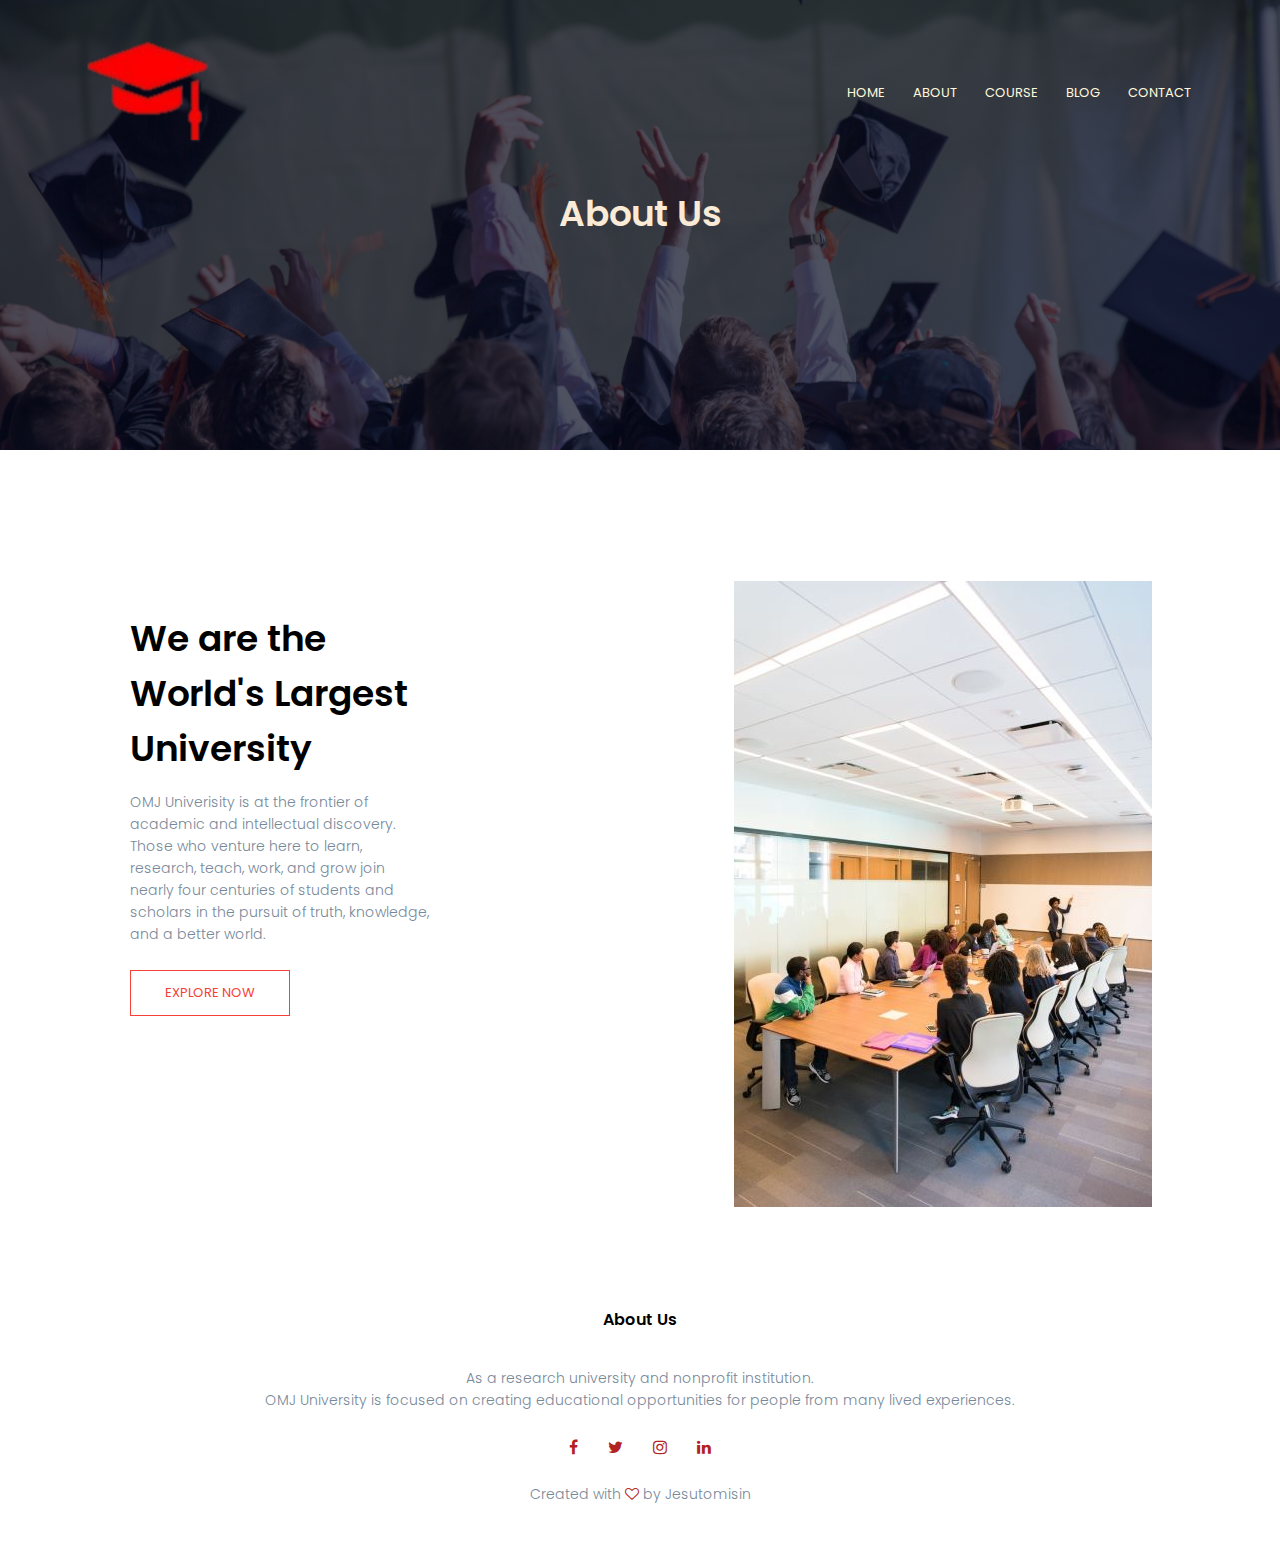
<file: about.html>
<!DOCTYPE html>
<html lang="en">

<head>
    <meta name="viewport" content="with=device-width, initial-scale=1.0">
    <title>OMJ University </title>
    <link rel="stylesheet" href="style.css">
    <link rel="preconnect" href="https://fonts.googleapis.com">
    <link rel="preconnect" href="https://fonts.gstatic.com" crossorigin>
    <link href="https://fonts.googleapis.com/css2?family=Poppins:wght@100;200;300;400;600;700&display=swap" rel="stylesheet">
    <link rel="stylesheet" href="https://stackpath.bootstrapcdn.com/font-awesome/4.7.0/css/font-awesome.min.css">

</head>

<body>
    <section class="sub-header">
        <nav>
            <a href="index.html"><img src="imagess/LG.png"></a>
            <div class="nav-links" id="navLinks">
                <i class="fa fa-window-close" onclick="hideMenu()"></i>

                <ul>
                    <li><a href="index.html">HOME</a></li>
                    <li><a href="about.html">ABOUT</a></li>
                    <li><a href="course.html">COURSE</a></li>
                    <li><a href="blog.html">BLOG</a></li>
                    <li><a href="contact.html">CONTACT</a></li>
                </ul>
            </div>
            <i class="fa fa-bars" onclick="showMenu()"></i>
        </nav>
        <h1> About Us </h1>
    </section>

    <!------About Us----->

    <section class="about-us">

        <div class="row">
            <div class="about-col">
                <h1> We are the World's Largest University</h1>
                <p> OMJ Univerisity is at the frontier of academic and intellectual discovery. Those who venture here to learn, research, teach, work, and grow join nearly four centuries of students and scholars in the pursuit of truth, knowledge, and a better
                    world.
                </p>
                <a href="" class="hero-btn red-btn">EXPLORE NOW</a>
            </div>
            <div class="about-col"></div>
            <img src="imagess/about3.jpg">

        </div>

    </section>



    <!-------Footer ---->

    <section class="footer">
        <h4>About Us </h4>
        <p> As a research university and nonprofit institution. <br> OMJ University is focused on creating educational opportunities for people from many lived experiences.
        </p>
        <div class="icons">
            <i class="fa fa-facebook"></i>
            <i class="fa fa-twitter"></i>
            <i class="fa fa-instagram"></i>
            <i class="fa fa-linkedin"></i>
        </div>
        <p>Created with <i class="fa fa-heart-o"></i> by Jesutomisin </p>
    </section>








    <!-------JavaScript for Toggle Menu------>

    <script>
        var navLinks = document.getElementById("navLinks");

        function showMenu() {
            navLinks.style.right = "0";
        }

        function hideMenu() {
            navLinks.style.right = "-200px";
        }
    </script>



</body>

</html>
</file>
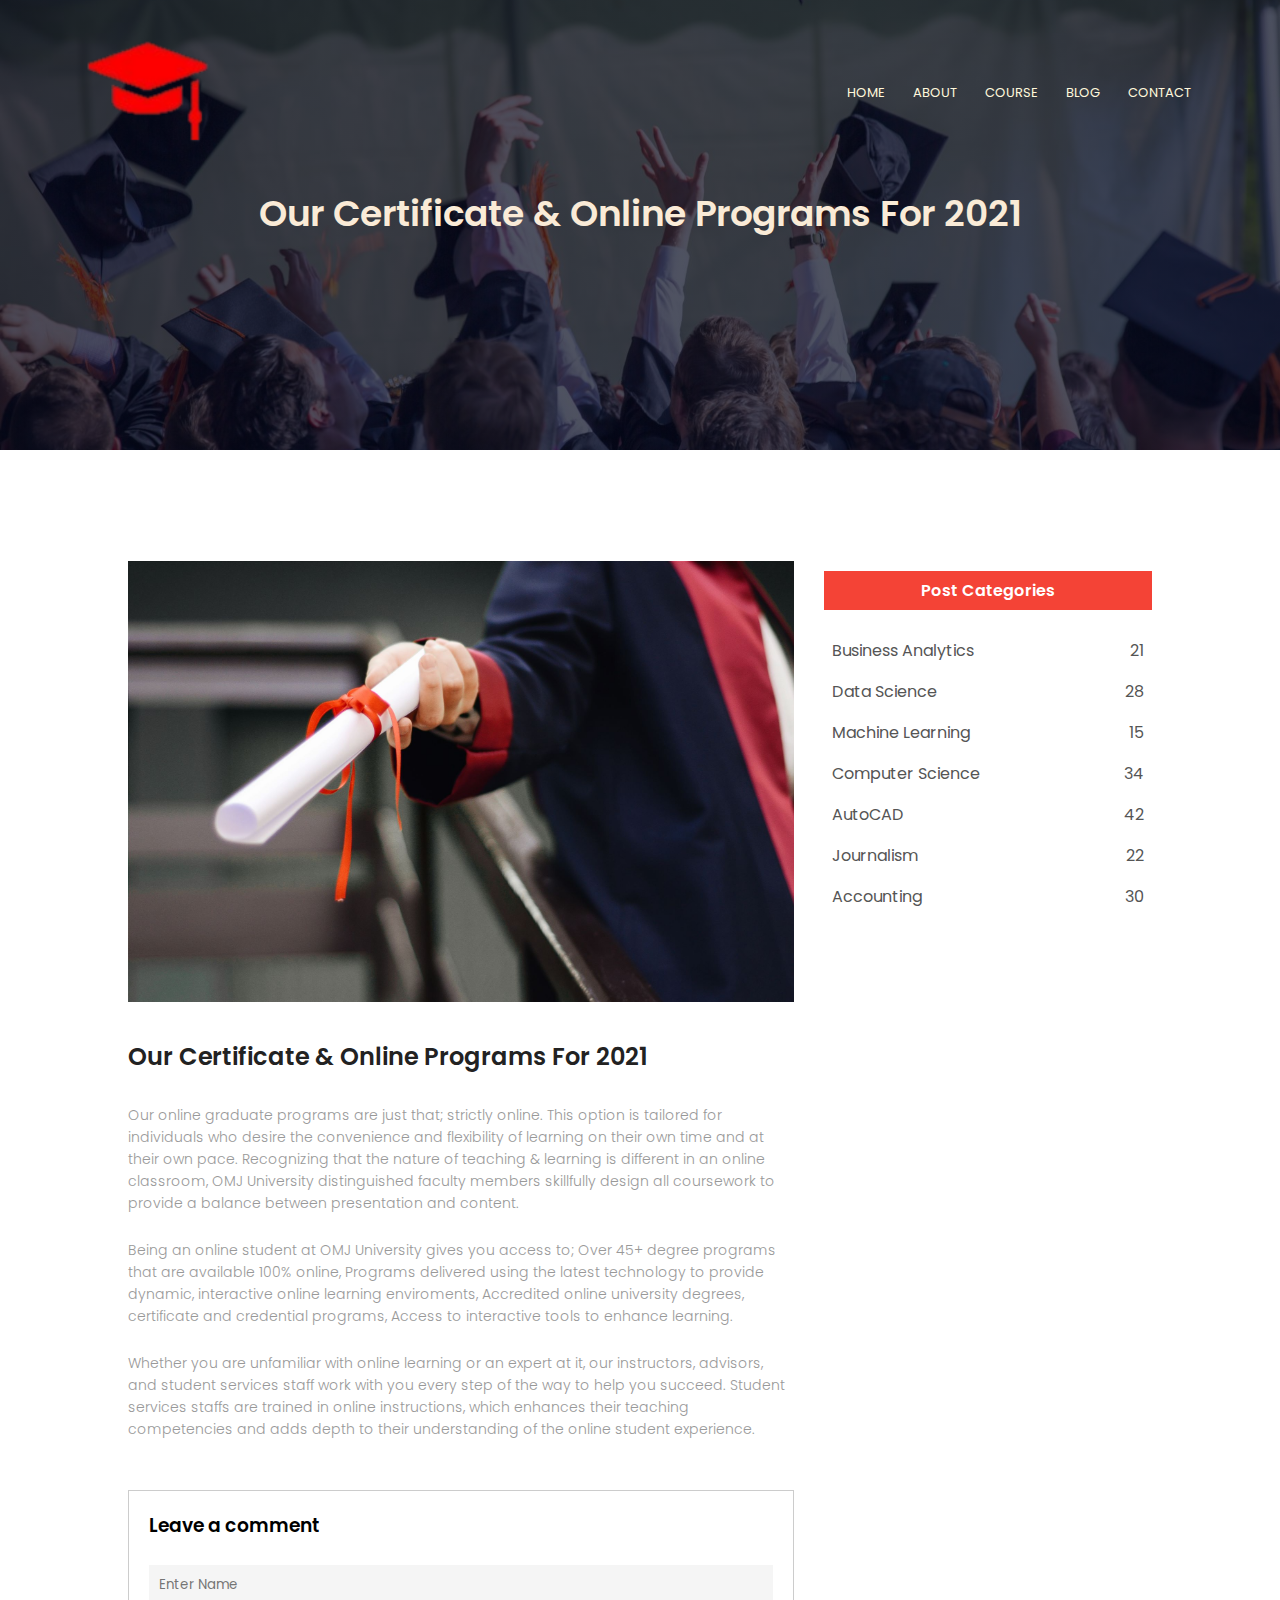
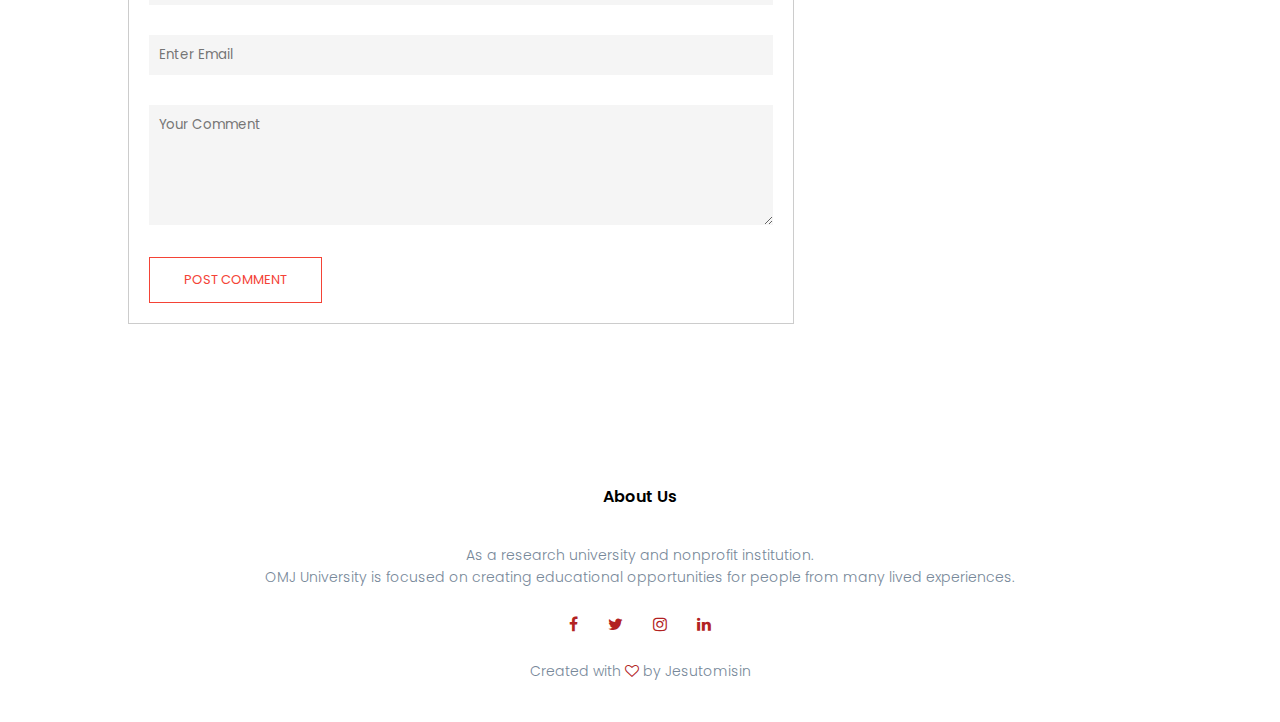
<file: blog.html>
<!DOCTYPE html>
<html lang="en">

<head>
    <meta name="viewport" content="with=device-width, initial-scale=1.0">
    <title>OMJ University </title>
    <link rel="stylesheet" href="style.css">
    <link rel="preconnect" href="https://fonts.googleapis.com">
    <link rel="preconnect" href="https://fonts.gstatic.com" crossorigin>
    <link href="https://fonts.googleapis.com/css2?family=Poppins:wght@100;200;300;400;600;700&display=swap" rel="stylesheet">
    <link rel="stylesheet" href="https://stackpath.bootstrapcdn.com/font-awesome/4.7.0/css/font-awesome.min.css">

</head>

<body>
    <section class="sub-header">
        <nav>
            <a href="index.html"><img src="imagess/LG.png"></a>
            <div class="nav-links" id="navLinks">
                <i class="fa fa-window-close" onclick="hideMenu()"></i>

                <ul>
                    <li><a href="index.html">HOME</a></li>
                    <li><a href="about.html">ABOUT</a></li>
                    <li><a href="course.html">COURSE</a></li>
                    <li><a href="blog.html">BLOG</a></li>
                    <li><a href="contact.html">CONTACT</a></li>
                </ul>
            </div>
            <i class="fa fa-bars" onclick="showMenu()"></i>
        </nav>
        <h1> Our Certificate & Online Programs For 2021 </h1>
    </section>


    <!-------Blog Page Content----->


    <section class="blog-content">

        <div class="row">
            <div class="blog-left">
                <img src="imagess/certificate1.jpg">
                <h2> Our Certificate & Online Programs For 2021 </h2>
                <p> Our online graduate programs are just that; strictly online. This option is tailored for individuals who desire the convenience and flexibility of learning on their own time and at their own pace. Recognizing that the nature of teaching
                    & learning is different in an online classroom, OMJ University distinguished faculty members skillfully design all coursework to provide a balance between presentation and content.
                </p>
                <br>
                <p>Being an online student at OMJ University gives you access to; Over 45+ degree programs that are available 100% online, Programs delivered using the latest technology to provide dynamic, interactive online learning enviroments, Accredited
                    online university degrees, certificate and credential programs, Access to interactive tools to enhance learning.</p>
                <br>
                <p>Whether you are unfamiliar with online learning or an expert at it, our instructors, advisors, and student services staff work with you every step of the way to help you succeed. Student services staffs are trained in online instructions,
                    which enhances their teaching competencies and adds depth to their understanding of the online student experience.
                </p>


                <div class="comment-box">

                    <h3> Leave a comment </h3>

                    <form class="comment-form">
                        <input type="text" placeholder="Enter Name">
                        <input type="email" placeholder="Enter Email">
                        <textarea rows="5" placeholder="Your Comment"></textarea>
                        <button type="submit" class="hero-btn red-btn">POST COMMENT</button>
                    </form>
                </div>




            </div>

            <div class="blog-right">
                <h3> Post Categories</h3>
                <div>
                    <span>Business Analytics</span>
                    <span> 21 </span>
                </div>
                <div>
                    <span>Data Science</span>
                    <span> 28 </span>
                </div>
                <div>
                    <span>Machine Learning</span>
                    <span> 15 </span>
                </div>
                <div>
                    <span>Computer Science</span>
                    <span> 34 </span>
                </div>
                <div>
                    <span>AutoCAD</span>
                    <span> 42 </span>
                </div>
                <div>
                    <span>Journalism</span>
                    <span> 22 </span>
                </div>
                <div>
                    <span>Accounting</span>
                    <span>30</span>
                </div>
            </div>
        </div>


    </section>


    <!-------Footer ---->

    <section class="footer">
        <h4>About Us </h4>
        <p> As a research university and nonprofit institution. <br> OMJ University is focused on creating educational opportunities for people from many lived experiences.
        </p>
        <div class="icons">
            <i class="fa fa-facebook"></i>
            <i class="fa fa-twitter"></i>
            <i class="fa fa-instagram"></i>
            <i class="fa fa-linkedin"></i>
        </div>
        <p>Created with <i class="fa fa-heart-o"></i> by Jesutomisin </p>
    </section>








    <!-------JavaScript for Toggle Menu------>

    <script>
        var navLinks = document.getElementById("navLinks");

        function showMenu() {
            navLinks.style.right = "0";
        }

        function hideMenu() {
            navLinks.style.right = "-200px";
        }
    </script>



</body>

</html>
</file>
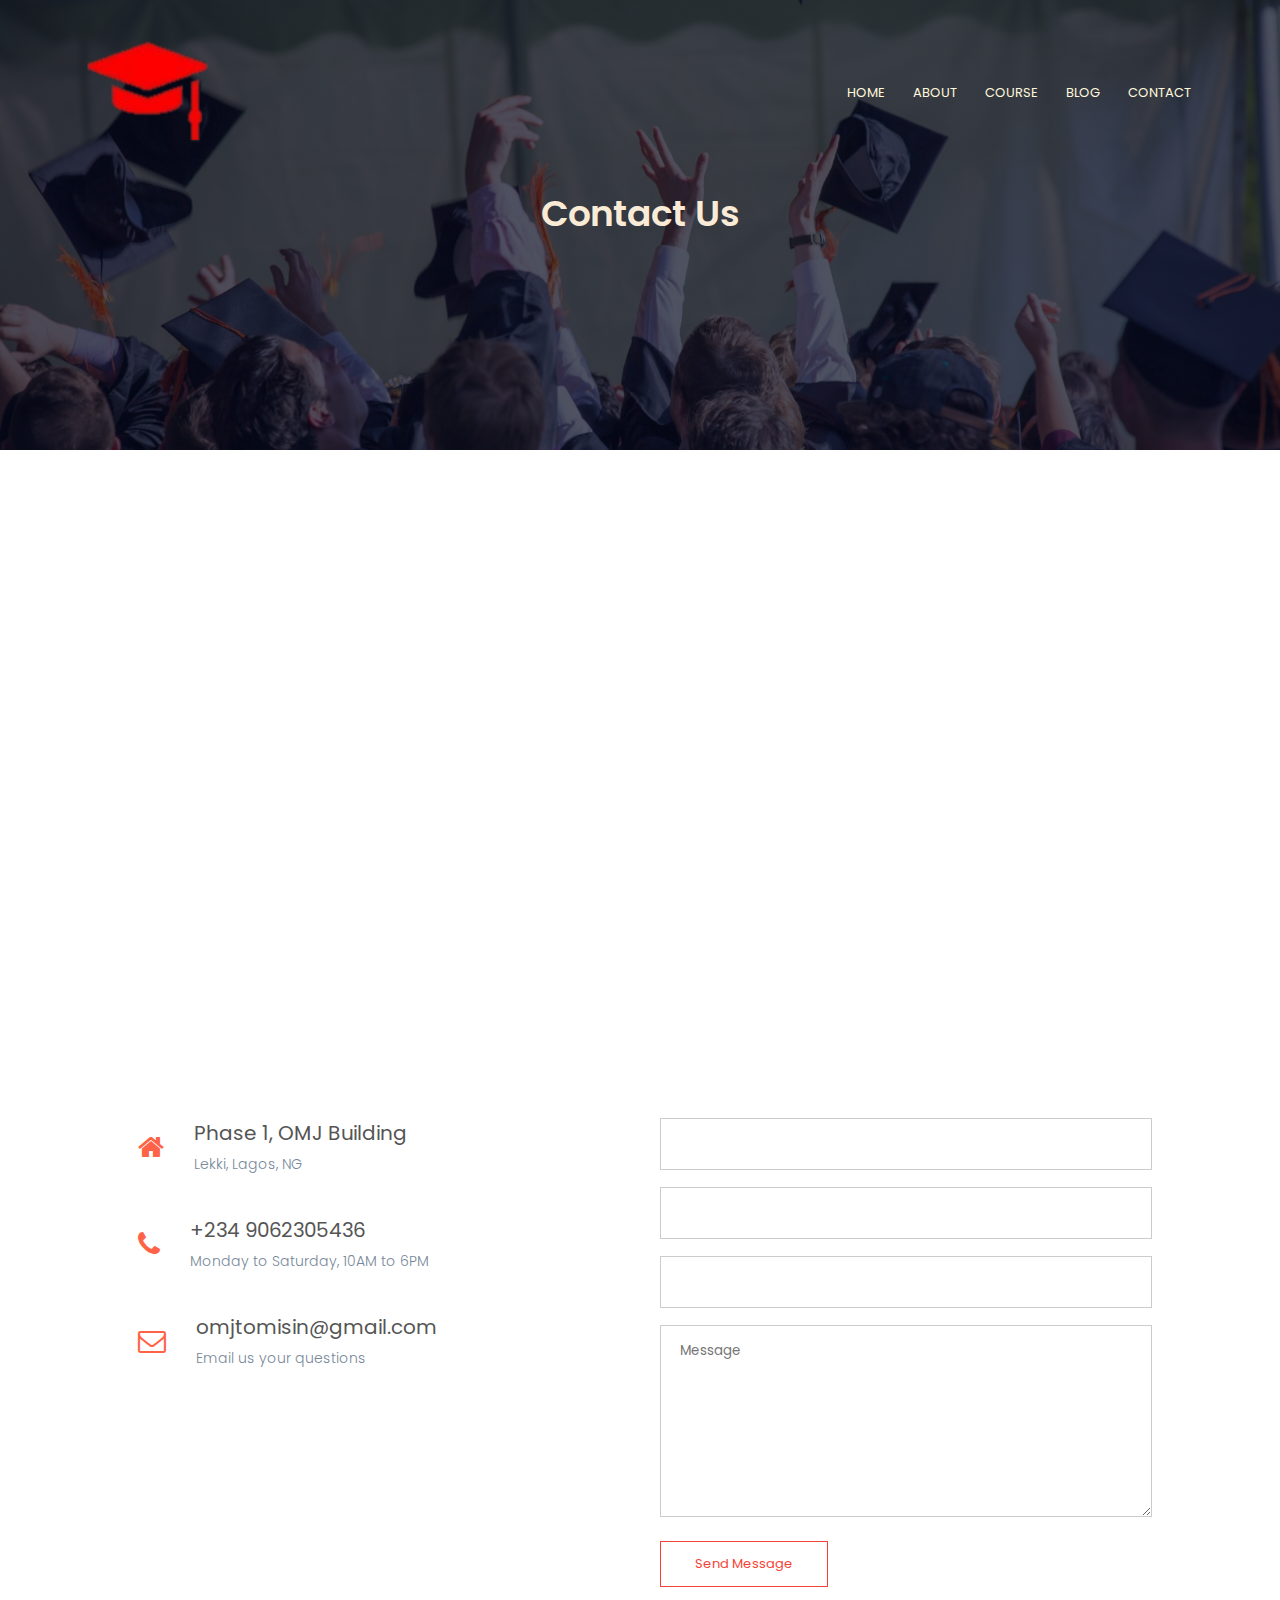
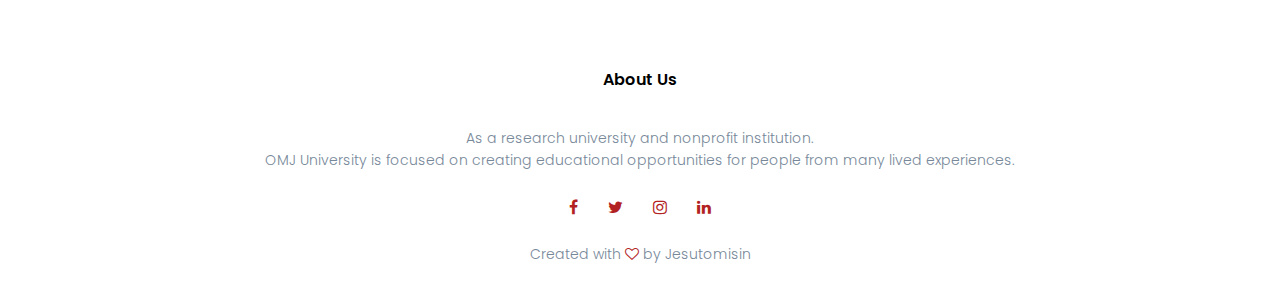
<file: contact.html>
<!DOCTYPE html>
<html lang="en">

<head>
    <meta name="viewport" content="with=device-width, initial-scale=1.0">
    <title>OMJ University </title>
    <link rel="stylesheet" href="style.css">
    <link rel="preconnect" href="https://fonts.googleapis.com">
    <link rel="preconnect" href="https://fonts.gstatic.com" crossorigin>
    <link href="https://fonts.googleapis.com/css2?family=Poppins:wght@100;200;300;400;600;700&display=swap" rel="stylesheet">
    <link rel="stylesheet" href="https://stackpath.bootstrapcdn.com/font-awesome/4.7.0/css/font-awesome.min.css">

</head>

<body>
    <section class="sub-header">
        <nav>
            <a href="index.html"><img src="imagess/LG.png"></a>
            <div class="nav-links" id="navLinks">
                <i class="fa fa-window-close" onclick="hideMenu()"></i>

                <ul>
                    <li><a href="index.html">HOME</a></li>
                    <li><a href="about.html">ABOUT</a></li>
                    <li><a href="course.html">COURSE</a></li>
                    <li><a href="blog.html">BLOG</a></li>
                    <li><a href="contact.html">CONTACT</a></li>
                </ul>
            </div>
            <i class="fa fa-bars" onclick="showMenu()"></i>
        </nav>
        <h1> Contact Us </h1>
    </section>

    <!------Contact Us----->

    <section class="location">

        <iframe src="https://www.google.com/maps/embed?pb=!1m18!1m12!1m3!1d31716.498239437213!2d3.4535066587909475!3d6.450198251340255!2m3!1f0!2f0!3f0!3m2!1i1024!2i768!4f13.1!3m3!1m2!1s0x103bf452da3bd44b%3A0x47331fb41adc9d28!2sLekki%20Phase%201%20106104%2C%20Lekki!5e0!3m2!1sen!2sng!4v1631658116123!5m2!1sen!2sng"
            width="600" height="450" style="border:0;" allowfullscreen="" loading="lazy"></iframe>

    </section>

    <section class="contact-us">

        <div class="row">
            <div class="contact-col">
                <div>
                    <i class="fa fa-home"></i>
                    <span>
                        <h5> Phase 1, OMJ Building </h5>
                        <p> Lekki, Lagos, NG </p>
                    </span>
                </div>
                <div>
                    <i class="fa fa-phone"></i>
                    <span>
                        <h5> +234 9062305436 </h5>
                        <p> Monday to Saturday, 10AM to 6PM</p>
                    </span>
                </div>
                <div>
                    <i class="fa fa-envelope-o"></i>
                    <span>
                        <h5> omjtomisin@gmail.com</h5>
                        <p> Email us your questions</p>
                    </span>
                </div>
            </div>
            <div class="contact-col">

                <form action="form-handler.php" method="POST">
                    <input type="text" name="name" placeolder="Enter Your Name" required>
                    <input type="email" name="email" placeolder="Enter Email Address" required>
                    <input type="text" name="sublect" placeolder="Enter Your Subject" required>
                    <textarea rows="8" name="message" placeholder=" Message " required></textarea>
                    <button type="submit" class="hero-btn red-btn"> Send Message</button>
                </form>


            </div>
        </div>

    </section>



    <!-------Footer ---->

    <section class="footer">
        <h4>About Us </h4>
        <p> As a research university and nonprofit institution. <br> OMJ University is focused on creating educational opportunities for people from many lived experiences.
        </p>
        <div class="icons">
            <i class="fa fa-facebook"></i>
            <i class="fa fa-twitter"></i>
            <i class="fa fa-instagram"></i>
            <i class="fa fa-linkedin"></i>
        </div>
        <p>Created with <i class="fa fa-heart-o"></i> by Jesutomisin </p>
    </section>








    <!-------JavaScript for Toggle Menu------>

    <script>
        var navLinks = document.getElementById("navLinks");

        function showMenu() {
            navLinks.style.right = "0";
        }

        function hideMenu() {
            navLinks.style.right = "-200px";
        }
    </script>



</body>

</html>
</file>
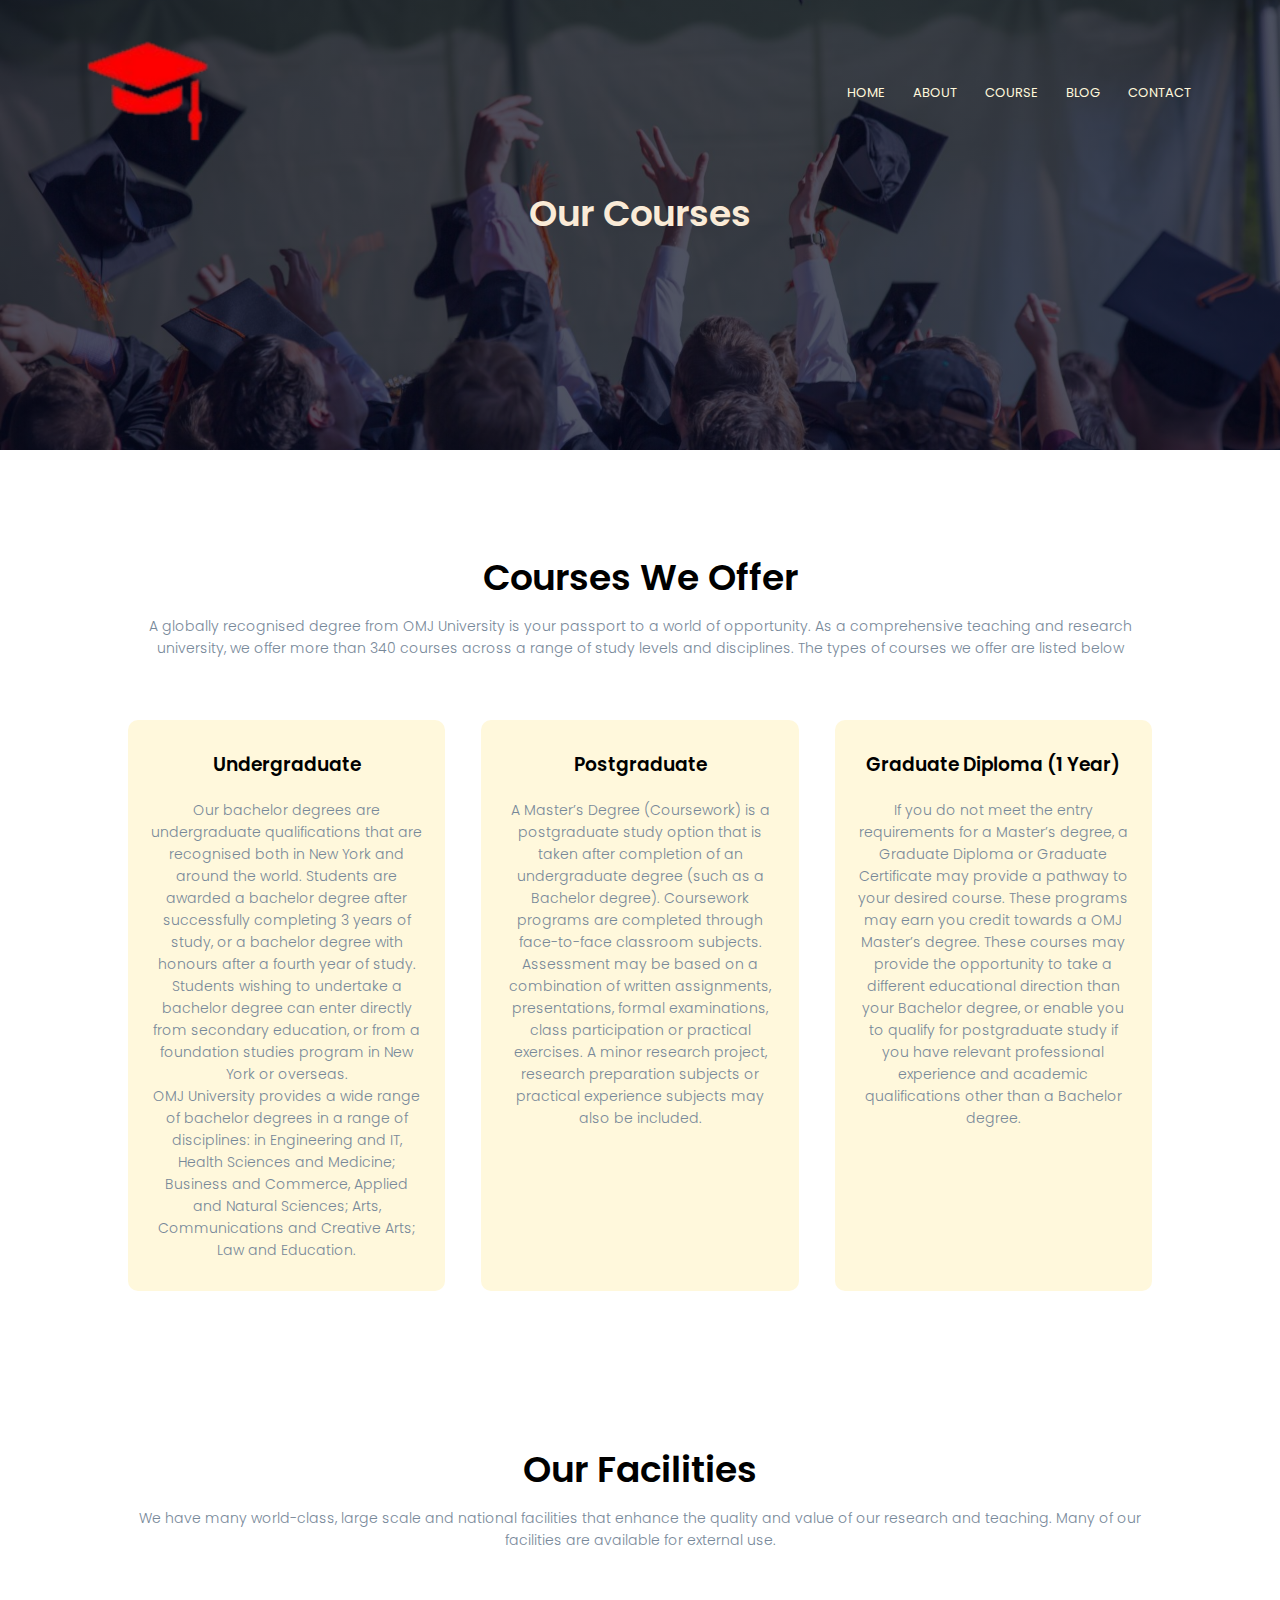
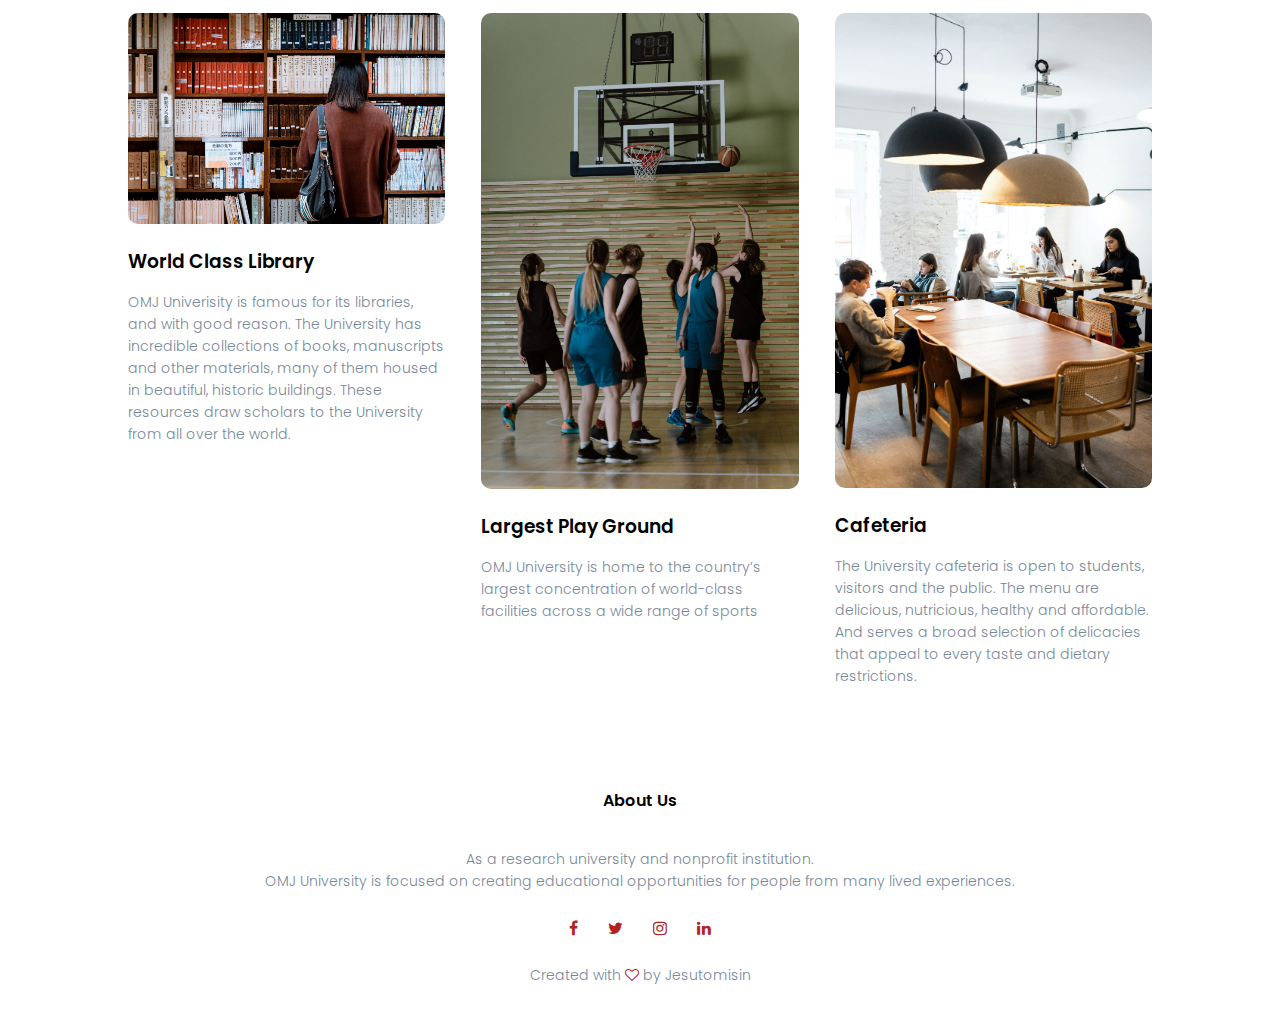
<file: course.html>
<!DOCTYPE html>
<html lang="en">

<head>
    <meta name="viewport" content="with=device-width, initial-scale=1.0">
    <title>OMJ University </title>
    <link rel="stylesheet" href="style.css">
    <link rel="preconnect" href="https://fonts.googleapis.com">
    <link rel="preconnect" href="https://fonts.gstatic.com" crossorigin>
    <link href="https://fonts.googleapis.com/css2?family=Poppins:wght@100;200;300;400;600;700&display=swap" rel="stylesheet">
    <link rel="stylesheet" href="https://stackpath.bootstrapcdn.com/font-awesome/4.7.0/css/font-awesome.min.css">

</head>

<body>
    <section class="sub-header">
        <nav>
            <a href="index.html"><img src="imagess/LG.png"></a>
            <div class="nav-links" id="navLinks">
                <i class="fa fa-window-close" onclick="hideMenu()"></i>

                <ul>
                    <li><a href="index.html">HOME</a></li>
                    <li><a href="about.html">ABOUT</a></li>
                    <li><a href="course.html">COURSE</a></li>
                    <li><a href="blog.html">BLOG</a></li>
                    <li><a href="contact.html">CONTACT</a></li>
                </ul>
            </div>
            <i class="fa fa-bars" onclick="showMenu()"></i>
        </nav>
        <h1> Our Courses </h1>
    </section>




    <!-------Courses----->

    <section class="course">
        <h1>Courses We Offer</h1>
        <p>A globally recognised degree from OMJ University is your passport to a world of opportunity. As a comprehensive teaching and research university, we offer more than 340 courses across a range of study levels and disciplines. The types of courses
            we offer are listed below</p>

        <div class="row">
            <div class="course-col">
                <h3> Undergraduate</h3>
                <p>Our bachelor degrees are undergraduate qualifications that are recognised both in New York and around the world. Students are awarded a bachelor degree after successfully completing 3 years of study, or a bachelor degree with honours after
                    a fourth year of study. Students wishing to undertake a bachelor degree can enter directly from secondary education, or from a foundation studies program in New York or overseas.<br> OMJ University provides a wide range of bachelor
                    degrees in a range of disciplines: in Engineering and IT, Health Sciences and Medicine; Business and Commerce, Applied and Natural Sciences; Arts, Communications and Creative Arts; Law and Education.</p>
            </div>
            <div class="course-col">
                <h3> Postgraduate</h3>
                <p>A Master’s Degree (Coursework) is a postgraduate study option that is taken after completion of an undergraduate degree (such as a Bachelor degree). Coursework programs are completed through face-to-face classroom subjects. Assessment
                    may be based on a combination of written assignments, presentations, formal examinations, class participation or practical exercises. A minor research project, research preparation subjects or practical experience subjects may also
                    be included.</p>
            </div>
            <div class="course-col">
                <h3> Graduate Diploma (1 Year)</h3>
                <p>If you do not meet the entry requirements for a Master’s degree, a Graduate Diploma or Graduate Certificate may provide a pathway to your desired course. These programs may earn you credit towards a OMJ Master’s degree. These courses may
                    provide the opportunity to take a different educational direction than your Bachelor degree, or enable you to qualify for postgraduate study if you have relevant professional experience and academic qualifications other than a Bachelor
                    degree.
                </p>
            </div>
        </div>



    </section>

    <!--------facilities---->

    <section class="facilities">
        <h1>Our Facilities</h1>
        <p>We have many world-class, large scale and national facilities that enhance the quality and value of our research and teaching. Many of our facilities are available for external use.</p>

        <div class="row">
            <div class="facilities-col">
                <img src="imagess/library4.jpg">
                <h3>World Class Library</h3>
                <p>OMJ Univerisity is famous for its libraries, and with good reason. The University has incredible collections of books, manuscripts and other materials, many of them housed in beautiful, historic buildings. These resources draw scholars
                    to the University from all over the world.</p>
            </div>
            <div class="facilities-col">
                <img src="imagess/basketball5.jpg">
                <h3>Largest Play Ground</h3>
                <p>OMJ University is home to the country’s largest concentration of world-class facilities across a wide range of sports</p>
            </div>
            <div class="facilities-col">
                <img src="imagess/cafeteria4.jpg">
                <h3>Cafeteria</h3>
                <p>The University cafeteria is open to students, visitors and the public. The menu are delicious, nutricious, healthy and affordable. And serves a broad selection of delicacies that appeal to every taste and dietary restrictions.</p>
            </div>



        </div>

    </section>







    <!-------Footer ---->

    <section class="footer">
        <h4>About Us </h4>
        <p> As a research university and nonprofit institution. <br> OMJ University is focused on creating educational opportunities for people from many lived experiences.
        </p>
        <div class="icons">
            <i class="fa fa-facebook"></i>
            <i class="fa fa-twitter"></i>
            <i class="fa fa-instagram"></i>
            <i class="fa fa-linkedin"></i>
        </div>
        <p>Created with <i class="fa fa-heart-o"></i> by Jesutomisin </p>
    </section>








    <!-------JavaScript for Toggle Menu------>

    <script>
        var navLinks = document.getElementById("navLinks");

        function showMenu() {
            navLinks.style.right = "0";
        }

        function hideMenu() {
            navLinks.style.right = "-200px";
        }
    </script>



</body>

</html>
</file>
<file: style.css>
* {
    margin: 0;
    padding: 0;
    font-family: 'Poppins', sans-serif;
}

.header {
    min-height: 100vh;
    width: 100%;
    background-image: linear-gradient(rgba(4, 9, 30, 0.7), rgba(4, 9, 30, 0.7)), url(imagess/banner23.jpg);
    background-position: center;
    background-size: cover;
    position: relative;
}

nav {
    display: flex;
    padding: 2% 6%;
    justify-content: space-between;
    align-items: center;
}

nav img {
    width: 150px;
}

.nav-links {
    flex: 1;
    text-align: right;
}

.nav-links ul li {
    list-style: none;
    display: inline-block;
    padding: 8px 12px;
    position: relative;
}

.nav-links ul li a {
    color: cornsilk;
    text-decoration: none;
    font-size: 13px;
}

.nav-links ul li::after {
    content: '';
    width: 0%;
    height: 2px;
    background: burlywood;
    display: block;
    margin: auto;
    transition: 0.5s;
}

.nav-links ul li:hover::after {
    width: 100%;
}

.text-box {
    width: 90%;
    color: antiquewhite;
    position: absolute;
    top: 50%;
    left: 50%;
    transform: translate(-50%, -50%);
    text-align: center;
}

.text-box h1 {
    font-size: 62px;
}

.text-box p {
    margin: 10px 0 40px;
    font-size: 14px;
    color: beige;
}

.hero-btn {
    display: inline-block;
    text-decoration: none;
    color: beige;
    border: 1px solid beige;
    padding: 12px 34px;
    font-size: 13px;
    background: transparent;
    position: relative;
    cursor: pointer;
}

.hero-btn:hover {
    border: 1px solid tomato;
    background: tomato;
    transition: 1s;
}

nav .fa {
    display: none;
}

@media(max-width: 700px) {
    .text-box h1 {
        font-size: 20px;
    }
    .nav-links ul li {
        display: block;
    }
    .nav-links {
        position: fixed;
        background: tomato;
        height: 100vh;
        width: 200px;
        top: 0;
        right: -200px;
        text-align: left;
        z-index: 2;
        transition: 1s;
    }
    nav .fa {
        display: block;
        color: whitesmoke;
        margin: 10px;
        font-size: 22px;
        cursor: pointer;
    }
    .nav-links ul {
        padding: 30px;
    }
}


/*---------- courses ---------*/

.course {
    width: 80%;
    margin: auto;
    text-align: center;
    padding-top: 100px;
}

h1 {
    font-size: 36px;
    font-weight: 600;
}

p {
    color: lightslategray;
    font-size: 14px;
    font-weight: 300;
    line-height: 22px;
    padding: 10px;
}

.row {
    margin-top: 5%;
    display: flex;
    justify-content: space-between;
}

.course-col {
    flex-basis: 31%;
    background: cornsilk;
    border-radius: 10px;
    margin-bottom: 5%;
    padding: 20px 12px;
    box-sizing: border-box;
    transition: 0.5s;
}

h3 {
    text-align: center;
    font-weight: 600;
    margin: 10px 0;
}

.course-col:hover {
    box-shadow: 0 0 20px 0px black;
}

@media(max-width: 700px) {
    .row {
        flex-direction: column;
    }
}


/*--------Campus------*/

.campus {
    width: 80%;
    margin: auto;
    text-align: center;
    padding-top: 50px;
}

.campus-col {
    flex-basis: 32%;
    border-radius: 10px;
    margin-bottom: 30px;
    position: relative;
    overflow: hidden;
}

.campus-col img {
    width: 100%;
    display: block;
}

.layer {
    background: transparent;
    height: 100%;
    width: 100%;
    position: absolute;
    top: 0;
    left: 0;
    transition: 0.5s;
}

.layer:hover {
    background: rgba(226, 0, 0, 0.7);
}

.layer h3 {
    width: 100%;
    font-weight: 500;
    color: white;
    font-size: 26px;
    bottom: 0;
    left: 50%;
    transform: translateX(-50%);
    position: absolute;
    opacity: 0;
    transition: 0.5s;
}

.layer:hover h3 {
    bottom: 49%;
    opacity: 1;
}


/*------ facilities -----*/

.facilities {
    width: 80%;
    margin: auto;
    text-align: center;
    padding-top: 100px;
}

.facilities-col {
    flex-basis: 31%;
    border-radius: 10px;
    margin-bottom: 5%;
    text-align: left;
}

.facilities-col img {
    width: 100%;
    border-radius: 10px;
}

.facilities-col p {
    padding: 0;
}

.facilities-col h3 {
    margin-top: 16px;
    margin-bottom: 15px;
    text-align: left;
}


/* testimonial */

.testimonials {
    width: 80%;
    margin: auto;
    padding-top: 100px;
    text-align: center;
}

.testimonials-col {
    flex-basis: 44%;
    border-radius: 10px;
    margin-bottom: 5%;
    text-align: left;
    background: #fdd4da;
    padding: 25px;
    cursor: pointer;
    display: flex;
}

.testimonials-col img {
    height: 40px;
    margin-left: 5px;
    margin-right: 30px;
    border-radius: 50%;
}

.testimonials-col p {
    padding: 0;
}

.testimonials-col h3 {
    margin-top: 15px;
    text-align: left;
}

.testimonials-col .fa {
    color: #f44336;
}

@media(max-width: 700px) {
    .testimonials-col img {
        margin-left: 0px;
        margin-right: 15px;
    }
}


/*-------call to action-----*/

.cta {
    margin: 100px auto;
    width: 80%;
    background-image: linear-gradient(rgba(0, 0, 0, 0.7), rgba(0, 0, 0, 0.7)), url(imagess/banner2\ copy.jpg);
    background-position: center;
    background-size: cover;
    border-radius: 10px;
    text-align: center;
    padding: 100px 0;
}

.cta h1 {
    color: antiquewhite;
    margin-bottom: 40px;
    padding: 0;
}

@media(max-width: 700px) {
    .cta h1 {
        font-size: 24px;
    }
}


/*--------footer------*/

.footer {
    width: 100%;
    text-align: center;
    padding: 30px 0;
}

.footer h4 {
    margin-bottom: 25px;
    margin-top: 20px;
    font-weight: 600;
}

.icons .fa {
    color: firebrick;
    margin: 0 13px;
    cursor: pointer;
    padding: 18px 0;
}

.fa-heart-o {
    color: firebrick;
}


/*------ about us page -----*/

.sub-header {
    height: 50vh;
    width: 100%;
    background-image: linear-gradient(rgba(4, 9, 30, 0.7), rgba(4, 9, 30, 0.7)), url(imagess/background1.jpg);
    background-position: center;
    background-size: cover;
    text-align: center;
    color: antiquewhite;
}

.about-us {
    width: 80%;
    margin: auto;
    padding-top: 80px;
    padding-bottom: 50px;
}

.about-col {
    flex-basis: 48%;
    padding: 30px 2px;
}

.about-col img {
    width: 100%;
}

.about-col h1 {
    padding-top: 0;
}

.about-col p {
    padding: 15px 0 25px;
}

.red-btn {
    border: 1px solid #f44336;
    background: transparent;
    color: #f44336;
}

.red-btn:hover {
    color: antiquewhite;
}


/*------blog content-----*/

.blog-content {
    width: 80%;
    margin: auto;
    padding: 60px 0;
}

.blog-left {
    flex-basis: 65%;
}

.blog-left img {
    width: 100%;
}

.blog-left h2 {
    color: #222;
    font-weight: 600;
    margin: 30px 0;
}

.blog-left p {
    color: #999;
    padding: 0;
}

.blog-right {
    flex-basis: 32%;
}

.blog-right h3 {
    background: #f44336;
    color: white;
    padding: 7px 0;
    font-size: 16px;
    margin-bottom: 20px;
}

.blog-right div {
    display: flex;
    align-items: center;
    justify-content: space-between;
    color: #555;
    padding: 8px;
    box-sizing: border-box;
}

.comment-box {
    border: 1px solid #ccc;
    margin: 50px 0;
    padding: 10px 20px;
}

.comment-box h3 {
    text-align: left;
}

.comment-form input,
.comment-form textarea {
    width: 100%;
    padding: 10px;
    margin: 15px 0;
    box-sizing: border-box;
    border: none;
    outline: none;
    background: whitesmoke;
}

.comment-form button {
    margin: 10px 0;
}

@media(max-width:700px) {
    .sub-header h1 {
        font-size: 24px;
    }
}


/*----contact us page -----*/

.location {
    width: 80%;
    margin: auto;
    padding: 80px 0;
}

.location iframe {
    width: 100%;
}

.contact-us {
    width: 80%;
    margin: auto;
}

.contact-col {
    flex-basis: 48%;
    margin-bottom: 30px;
}

.contact-col div {
    display: flex;
    align-items: center;
    margin-bottom: 40px;
}

.contact-col div .fa {
    font-size: 28px;
    color: tomato;
    margin: 10px;
    margin-right: 30px;
}

.contact-col div p {
    padding: 0;
}

.contact-col div h5 {
    font-size: 20px;
    margin-bottom: 5px;
    color: #555;
    font-weight: 400;
}

.contact-col input,
.contact-col textarea {
    width: 100%;
    padding: 15px;
    margin-bottom: 17px;
    outline: none;
    border: 1px solid #ccc;
    box-sizing: border-box;
}
</file>
